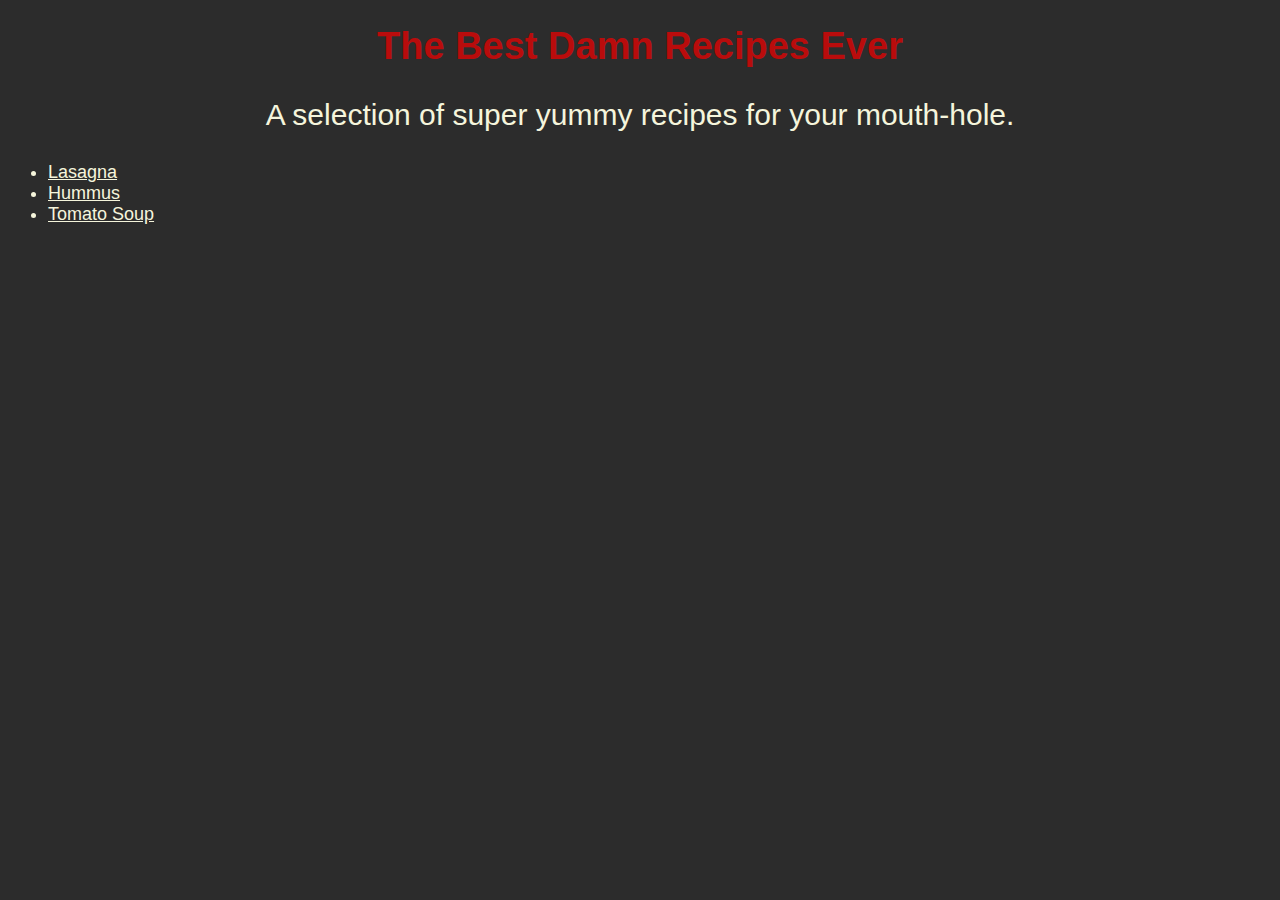
<file: index.html>
<!DOCTYPE html>
<html lang="en">
<head>
    <meta charset="UTF-8">
    <meta name="viewport" content="width=device-width, initial-scale=1.0">
    <link rel="stylesheet" href="./styles/styles.css">
    <title>Yet Another Recipe Blog</title>
</head>

<body>
    <div><h1>The Best Damn Recipes Ever</h1></div>
    <p class="in-text">A selection of super yummy recipes for your mouth-hole.</p>
    <ul>
        <li><a href="./recipes/lasagna.html">Lasagna</a></li>
        <li><a href="./recipes/hummus.html">Hummus</a></li>
        <li><a href="./recipes/tomatosoup.html">Tomato Soup</a></li>
    </ul>
</body>
</html>
</file>
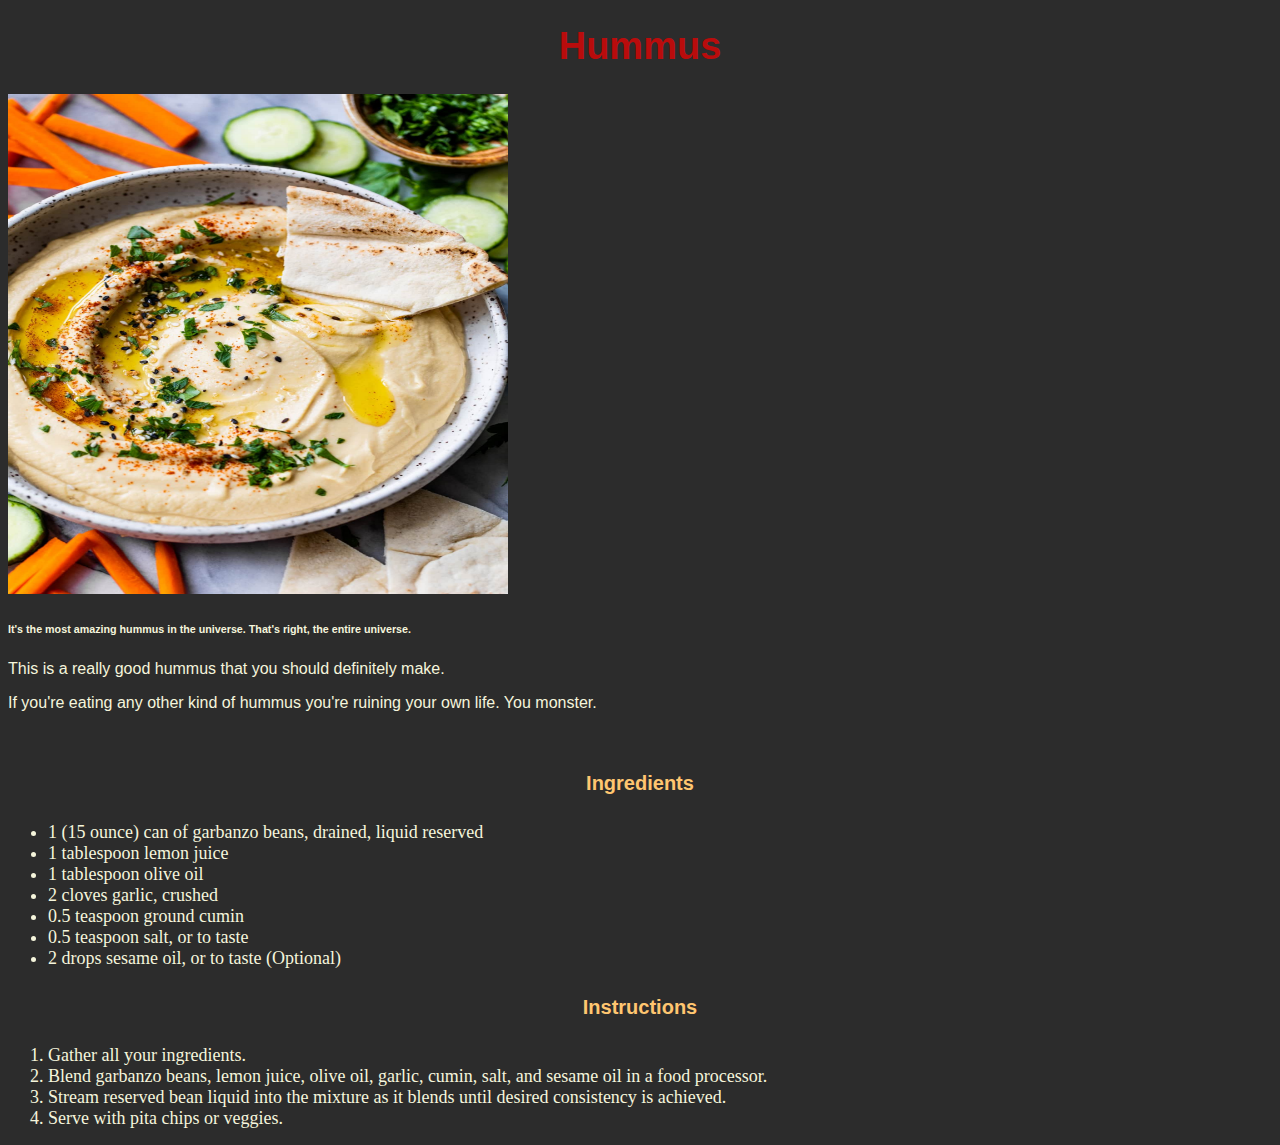
<file: recipes/hummus.html>
<!DOCTYPE html>
<html lang="en">
<head>
    <meta charset="UTF-8">
    <meta name="viewport" content="width=device-width, initial-scale=1.0">
    <link rel="stylesheet" href="../styles/styles.css">
    <title>Hummus Recipe</title>
</head>
<body>
    <h1>Hummus</h1>
    <img src="../img/hummus.jpg" alt="A picture of tasty hummus." height="500" width="500">
    <p><h6>It's the most amazing hummus in the universe. That's right, the entire universe.</h6></p>

    <p>This is a really good hummus that you should definitely make.</p>
    <p>If you're eating any other kind of hummus you're ruining your own life. You monster.</p>
    <br>
    <h4>Ingredients</h4>
    <ul>
        <li>1 (15 ounce) can of garbanzo beans, drained, liquid reserved</li>
        <li>1 tablespoon lemon juice</li>
        <li>1 tablespoon olive oil</li>
        <li>2 cloves garlic, crushed</li>
        <li>0.5 teaspoon ground cumin</li>
        <li>0.5 teaspoon salt, or to taste</li>
        <li>2 drops sesame oil, or to taste (Optional)</li>
    </ul>
    <h4>Instructions</h4>
    <p>
        <ol>
            <li>Gather all your ingredients.</li>
            <li>Blend garbanzo beans, lemon juice, olive oil, garlic, cumin, salt, and sesame oil in a food processor.</li>
            <li>Stream reserved bean liquid into the mixture as it blends until desired consistency is achieved.</li>
            <li>Serve with pita chips or veggies.</li>
        </ol>
    </p>






</body>
</html>
</file>
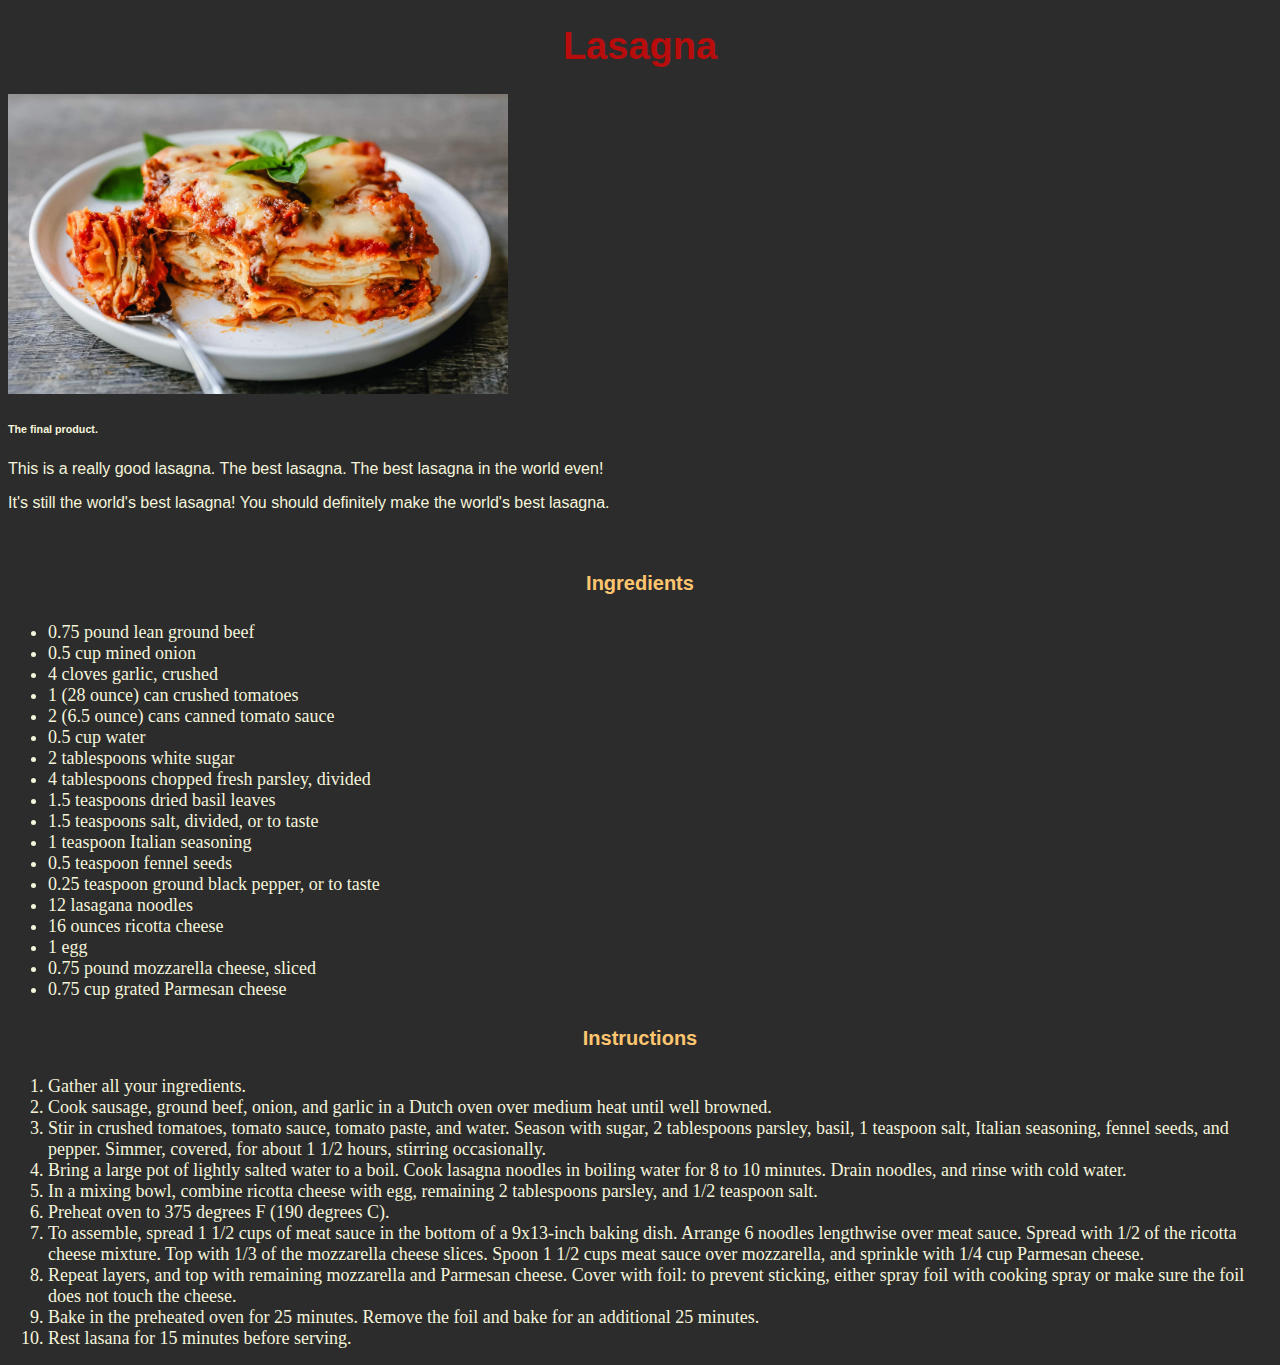
<file: recipes/lasagna.html>
<!DOCTYPE html>
<html lang="en">
<head>
    <meta charset="UTF-8">
    <meta name="viewport" content="width=device-width, initial-scale=1.0">
    <link rel="stylesheet" href="../styles/styles.css">
    <title>Lasagna Recipe</title>
</head>
<body>
    <h1>Lasagna</h1>
    <img src="../img/lasagna.jpg" alt="A picture of tasty lasagna." height="300" width="500">
    <p><h6>The final product.</h6></p>

    <p>This is a really good lasagna. The best lasagna. The best lasagna in the world even!</p>
    <p>It's still the world's best lasagna! You should definitely make the world's best lasagna.</p>
    <br>
    <h4>Ingredients</h4>
    <ul>
        <li>0.75 pound lean ground beef</li>
        <li>0.5 cup mined onion</li>
        <li>4 cloves garlic, crushed</li>
        <li>1 (28 ounce) can crushed tomatoes</li>
        <li>2 (6.5 ounce) cans canned tomato sauce</li>
        <li>0.5 cup water</li>
        <li>2 tablespoons white sugar</li>
        <li>4 tablespoons chopped fresh parsley, divided</li>
        <li>1.5 teaspoons dried basil leaves</li>
        <li>1.5 teaspoons salt, divided, or to taste</li>
        <li>1 teaspoon Italian seasoning</li>
        <li>0.5 teaspoon fennel seeds</li>
        <li>0.25 teaspoon ground black pepper, or to taste</li>
        <li>12 lasagana noodles</li>
        <li>16 ounces ricotta cheese</li>
        <li>1 egg</li>
        <li>0.75 pound mozzarella cheese, sliced</li>
        <li>0.75 cup grated Parmesan cheese</li>
    </ul>
    <h4>Instructions</h4>
    <p>
        <ol>
            <li>Gather all your ingredients.</li>
            <li>Cook sausage, ground beef, onion, and garlic in a Dutch oven over medium heat until well browned.</li>
            <li>Stir in crushed tomatoes, tomato sauce, tomato paste, and water. Season with sugar, 2 tablespoons parsley, basil, 1 teaspoon salt, Italian seasoning, fennel seeds, and pepper. Simmer, covered, for about 1 1/2 hours, stirring occasionally.</li>
            <li>Bring a large pot of lightly salted water to a boil. Cook lasagna noodles in boiling water for 8 to 10 minutes. Drain noodles, and rinse with cold water.</li>
            <li>In a mixing bowl, combine ricotta cheese with egg, remaining 2 tablespoons parsley, and 1/2 teaspoon salt.</li>
            <li>Preheat oven to 375 degrees F (190 degrees C).</li>
            <li>To assemble, spread 1 1/2 cups of meat sauce in the bottom of a 9x13-inch baking dish. Arrange 6 noodles lengthwise over meat sauce. Spread with 1/2 of the ricotta cheese mixture. Top with 1/3 of the mozzarella cheese slices. Spoon 1 1/2 cups meat sauce over mozzarella, and sprinkle with 1/4 cup Parmesan cheese.</li>
            <li>Repeat layers, and top with remaining mozzarella and Parmesan cheese. Cover with foil: to prevent sticking, either spray foil with cooking spray or make sure the foil does not touch the cheese.</li>
            <li>Bake in the preheated oven for 25 minutes. Remove the foil and bake for an additional 25 minutes.</li>
            <li>Rest lasana for 15 minutes before serving.</li>
        </ol>
    </p>






</body>
</html>
</file>
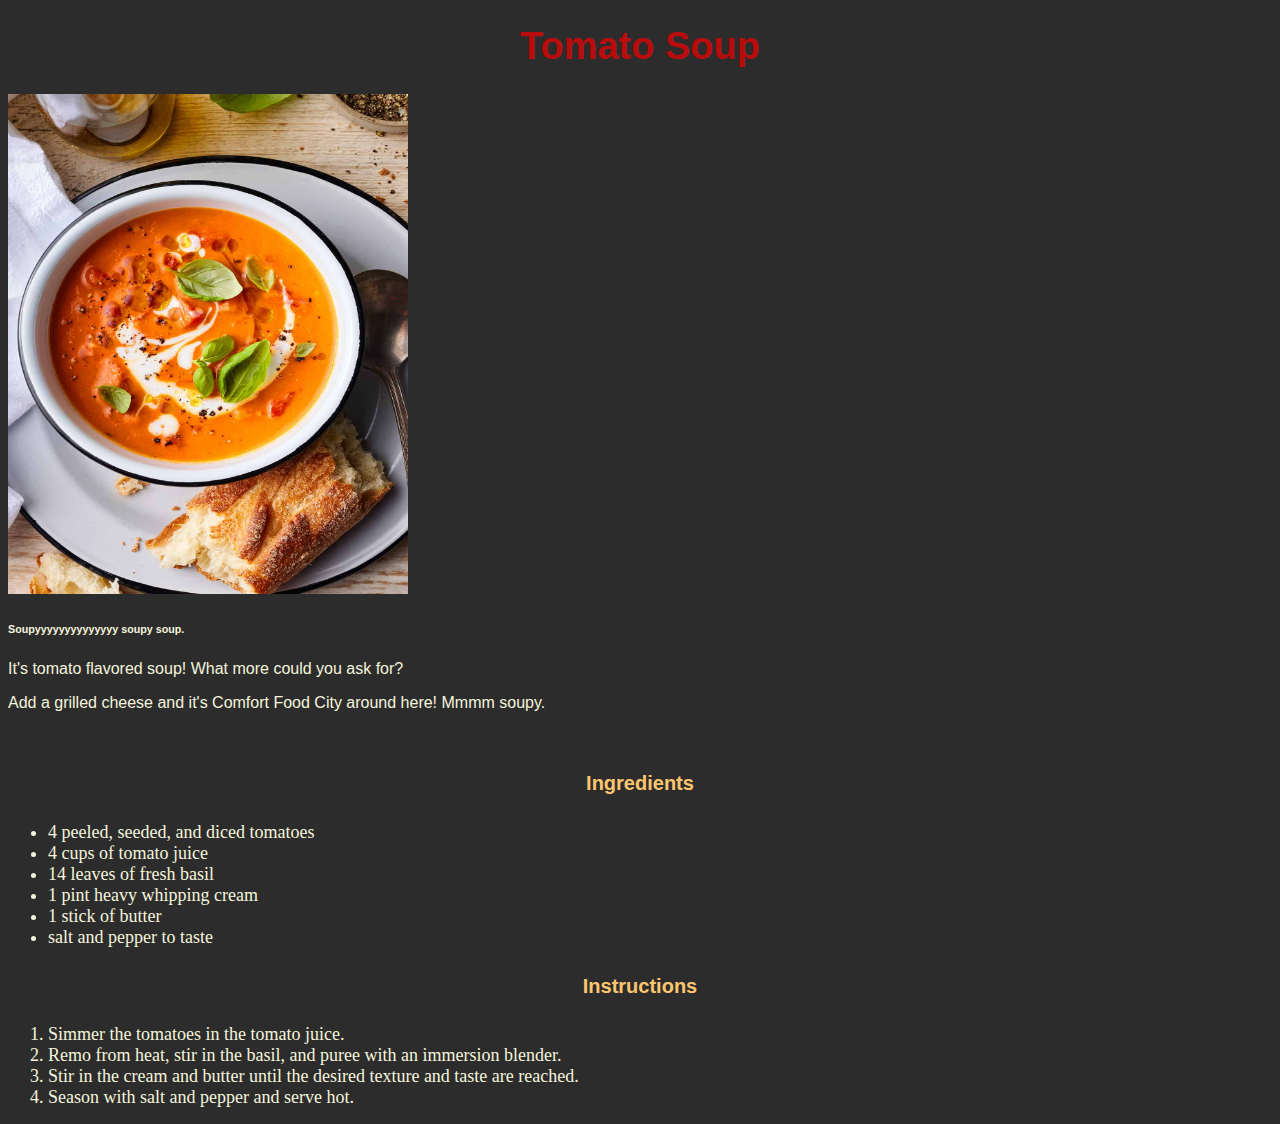
<file: recipes/tomatosoup.html>
<!DOCTYPE html>
<html lang="en">
<head>
    <meta charset="UTF-8">
    <meta name="viewport" content="width=device-width, initial-scale=1.0">
    <link rel="stylesheet" href="../styles/styles.css">
    <title>Tomato Soup Recipe</title>
</head>
<body>
    <h1>Tomato Soup</h1>
    <img src="../img/tomatosoup.jpg" alt="A picture of delicious tomato soup." height="500" width="400">
    <p><h6>Soupyyyyyyyyyyyyyy soupy soup.</h6></p>

    <p>It's tomato flavored soup! What more could you ask for?</p>
    <p>Add a grilled cheese and it's Comfort Food City around here! Mmmm soupy.</p>
    <br>
    <h4>Ingredients</h4>
    <ul>
        <li>4 peeled, seeded, and diced tomatoes</li>
        <li>4 cups of tomato juice</li>
        <li>14 leaves of fresh basil</li>
        <li>1 pint heavy whipping cream</li>
        <li>1 stick of butter</li>
        <li>salt and pepper to taste</li>
    </ul>
    <h4>Instructions</h4>
    <p>
        <ol>
            <li>Simmer the tomatoes in the tomato juice.</li>
            <li>Remo from heat, stir in the basil, and puree with an immersion blender.</li>
            <li>Stir in the cream and butter until the desired texture and taste are reached.</li>
            <li>Season with salt and pepper and serve hot.</li>
        </ol>
    </p>

</body>
</html>
</file>
<file: styles/styles.css>
/* styles.css */

* {
    font-family: Verdana, "Deja Vu", sans-serif;
    background-color:#2c2c2c;
    color: #f5f5dc;
}

h1 {
    font-size: 38px;
    color: #b90c0c;
    text-align: center;
}

.in-text {
    font-size: 30px;
    text-align: center;
    font-weight: 500;
}

li { font-size: 18px;
    font-family:'Times New Roman', Times, serif;
}

h4 {
    font-size: 20px;
    color: #ffc670;
    text-align: center;
}
</file>
